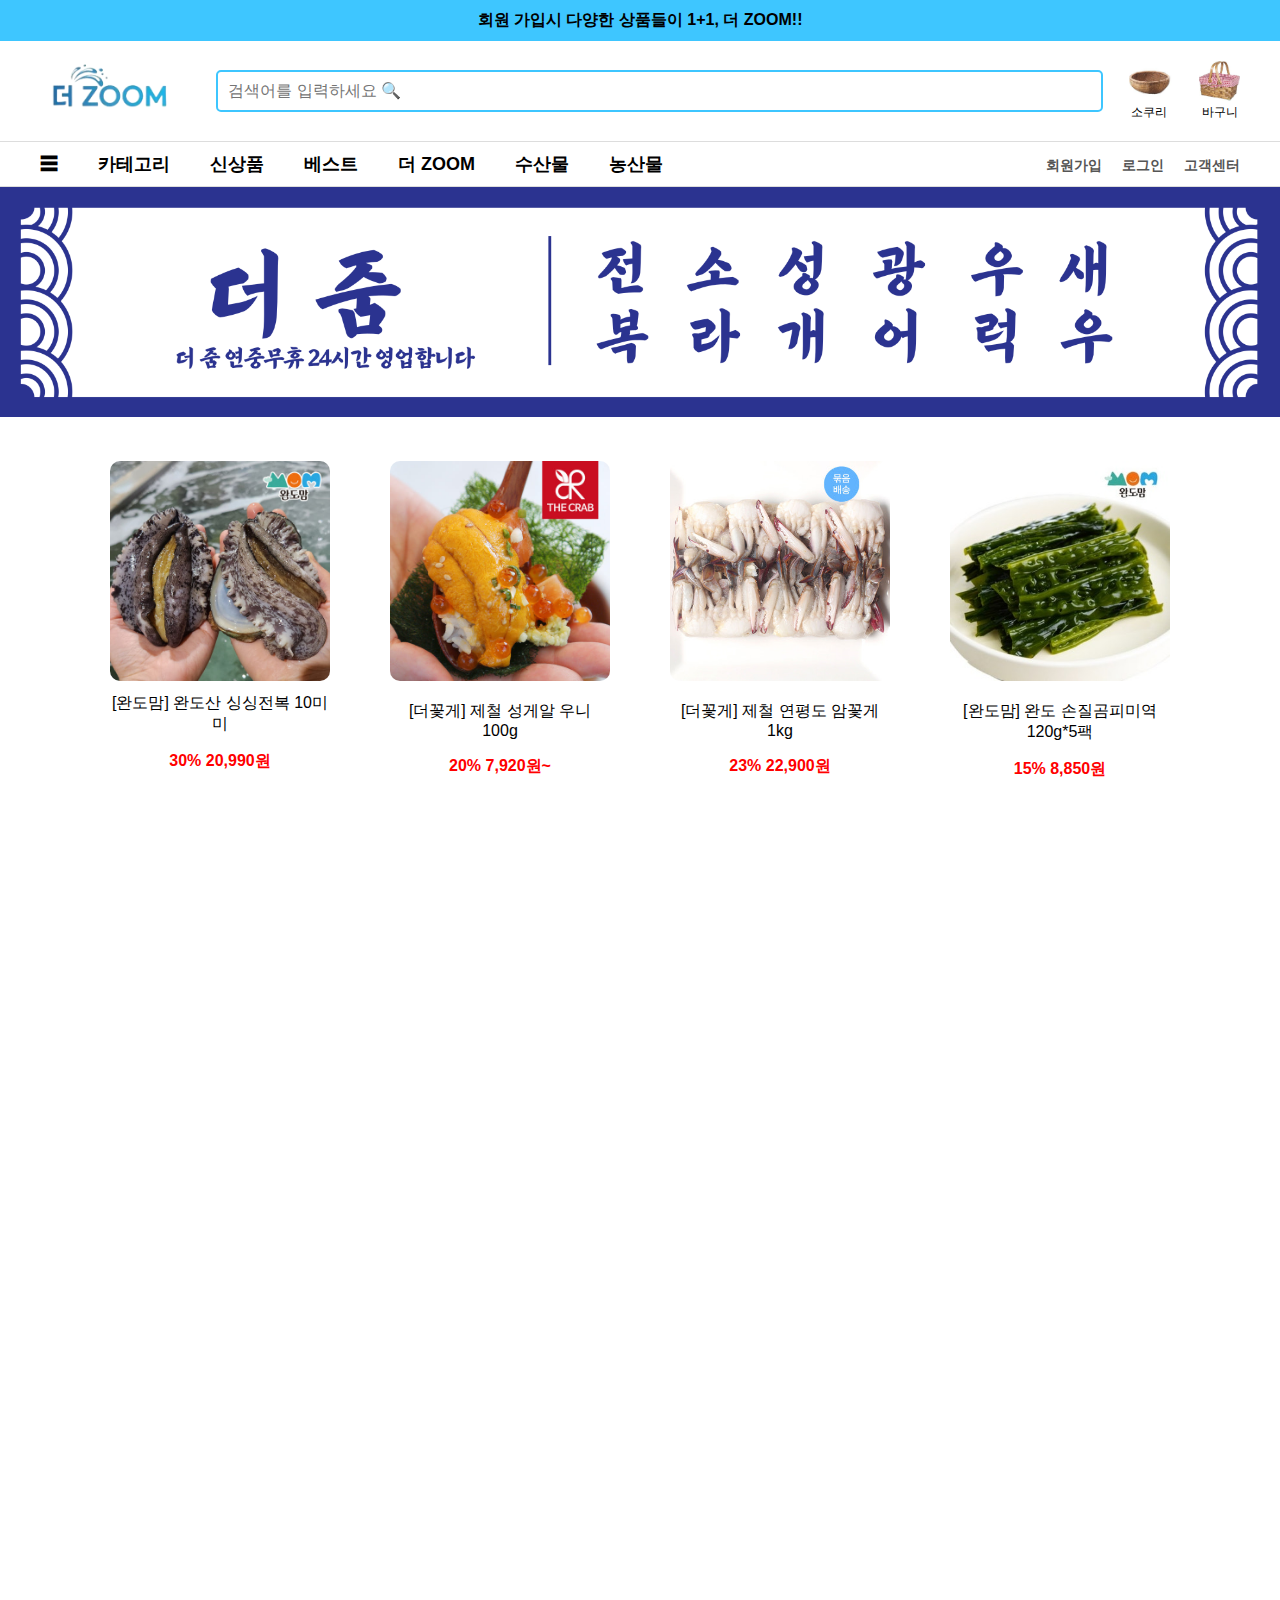
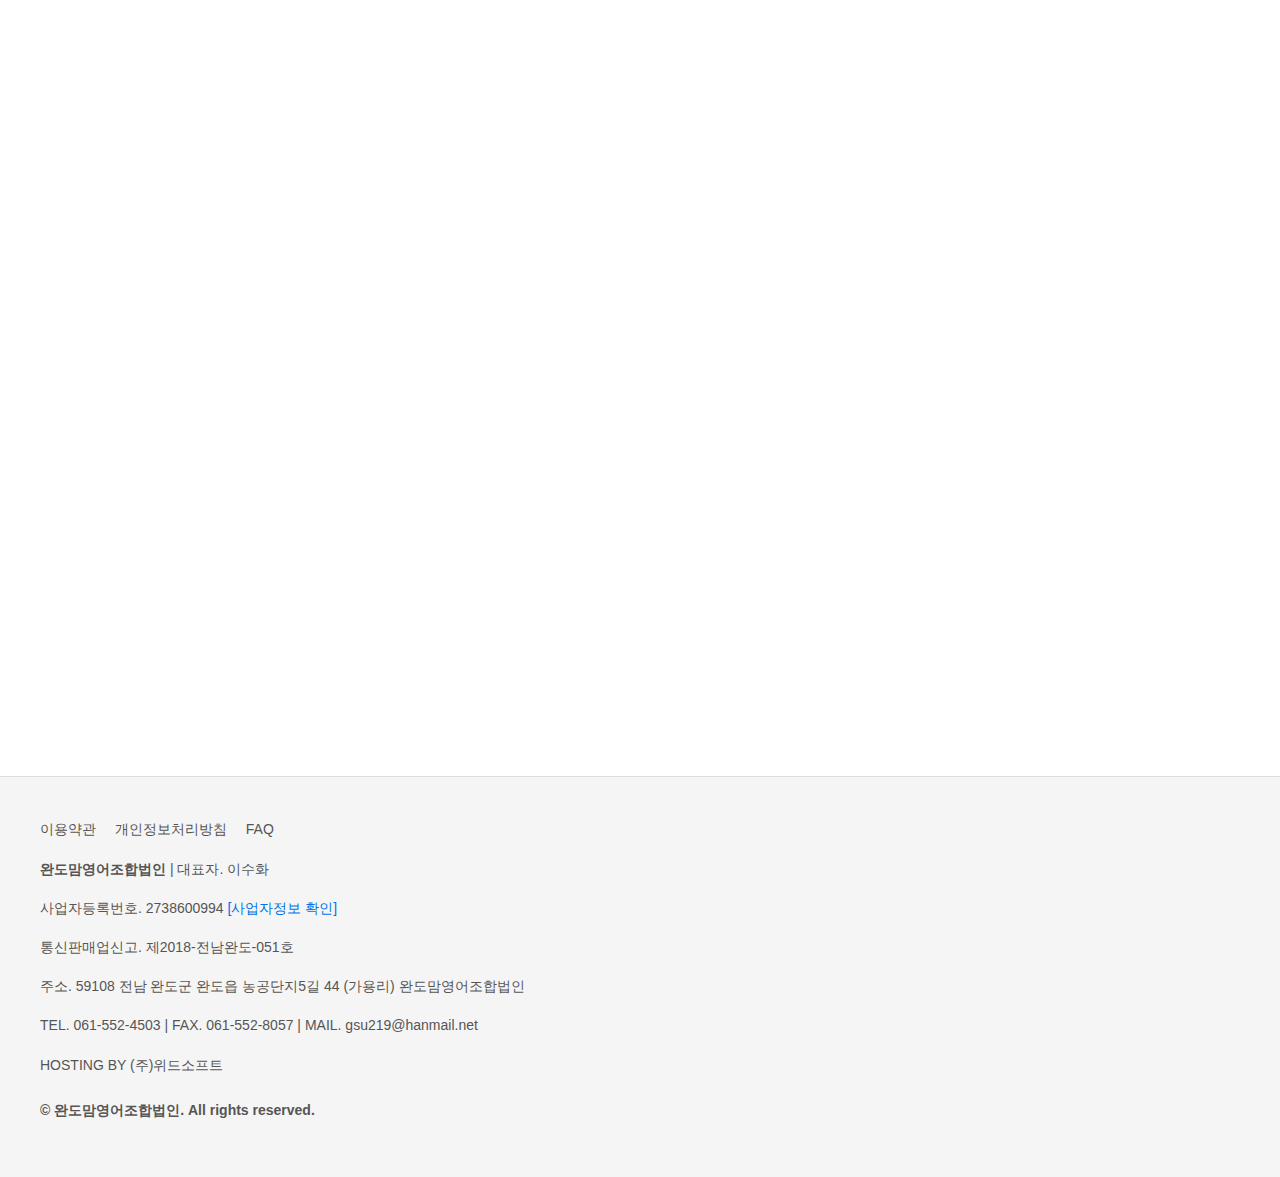
<file: index.html>
<!DOCTYPE html>
<!DOCTYPE html>
<html lang="ko">
<head>
  <meta charset="UTF-8">
  <title>더 ZOOM</title>
  <style>
    html {
      height: 100%;
      overflow-y: scroll;
    }
    body {
      margin: 0;
      font-family: Arial, sans-serif;
      min-height: 100vh;
      box-sizing: border-box;
    }
    a {
      text-decoration: none;
      color: inherit;
    }
    .top-banner {
      background-color: #3ec6ff;
      color: #000;
      text-align: center;
      padding: 10px;
      font-weight: bold;
    }
    .header {
      display: flex;
      align-items: center;
      justify-content: space-between;
      padding: 20px 40px;
      border-bottom: 1px solid #ddd;
    }
    .logo {
      height: 50px;
      cursor: pointer;
    }
    .search-box {
      flex-grow: 1;
      margin: 0 40px;
    }
    .search-box input {
      width: 100%;
      padding: 10px;
      font-size: 16px;
      border: 2px solid #3ec6ff;
      border-radius: 5px;
    }
    .icons {
      display: flex;
      align-items: center;
      gap: 20px;
    }
    .icon-block {
      text-align: center;
      font-size: 12px;
    }
    .icon-block img {
      height: 40px;
      cursor: pointer;
    }
    .nav-bar {
      display: flex;
      justify-content: space-between;
      align-items: center;
      padding: 10px 40px;
      font-size: 18px;
      font-weight: bold;
      border-bottom: 1px solid #ddd;
    }
    .nav-menu {
      display: flex;
      gap: 40px;
    }
    .nav-menu a {
      cursor: pointer;
    }
    .login-menu a {
      margin-left: 15px;
      font-size: 14px;
      color: #555;
    }
    .banner-container {
      width: 100%;
      max-height: 300px;
      overflow: hidden;
      position: relative;
    }
    .banner-slide {
      display: none;
      width: 100%;
    }
    .banner-slide img {
      width: 100%;
      height: auto;
    }
    .active {
      display: block;
    }
  </style>
  
</head>
<body>

  <div class="top-banner">
    회원 가입시 다양한 상품들이 1+1, 더 ZOOM!!
  </div>

  <div class="header">
    <a href="index.html"><img class="logo" src="remove_background.webp" alt="더줌 로고"></a>
    <div class="search-box">
      <input type="text" placeholder="검색어를 입력하세요 🔍">
    </div>
    <div class="icons">
      <div class="icon-block">
        <a href="sokuri.html">
          <img src="sokuri.JPG" alt="소쿠리">
          <div>소쿠리</div>
        </a>
      </div>
      <div class="icon-block">
        <a href="baguni.html">
          <img src="baguni.JPG" alt="바구니">
          <div>바구니</div>
        </a>
      </div>
    </div>
  </div>

  <div class="nav-bar">
    <div class="nav-menu">
      <a href="index.html">☰</a>
      <a href="page.html">카테고리</a>
      <a href="page.html">신상품</a>
      <a href="page.html">베스트</a>
      <a href="page.html">더 ZOOM</a>
      <a href="page.html">수산물</a>
      <a href="page.html">농산물</a>
    </div>
    <div class="login-menu">
      <a href="signup.html">회원가입</a>
      <a href="login.html">로그인</a>
      <a href="helpcenter.html">고객센터</a>
    </div>
  </div>

  <div class="banner-container">
    <div class="banner-slide active"><img src="ejwna.png" alt="배너1"></div>
    <div class="banner-slide"><img src="tntksanf.png" alt="배너2"></div>
    <div class="banner-slide"><img src="tkswlwlrthd.png" alt="배너3"></div>
  </div>
<!-- 상품 섹션 시작 -->
<section style="padding: 40px; display: flex; gap: 20px; justify-content: center; flex-wrap: wrap;">
  
  <div style="width: 220px; text-align: center;margin-left: 20px;margin-right: 20px;">
    <a href="product.html">
      <img src="jeunbok.jpg" alt="전복" style="width: 100%; border-radius: 10px;">
      <p style="margin: 8px 0 4px;">[완도맘] 완도산 싱싱전복 10미미</p>
      <p><strong style="color: red;">30% 20,990원</strong></p>
    </a>
  </div>

  <div style="width: 220px; text-align: center;margin-left: 20px;margin-right: 20px;">
    <a href="product.html">
      <img src="uni.jpg" alt="성게알" style="width: 100%; border-radius: 10px;">
      <p>[더꽃게] 제철 성게알 우니 100g</p>
      <p><strong style="color: red;">20% 7,920원~</strong></p>
    </a>
  </div>

   <div style="width: 220px; text-align: center;margin-left: 20px;margin-right: 20px;">
    <a href="product.html">
      <img src="crap.jpg" alt="꽃게" style="width: 100%; border-radius: 10px;">
      <p>[더꽃게] 제철 연평도 암꽃게 1kg </p>
      <p><strong style="color: red;">23% 22,900원</strong></p>
    </a>
  </div>

  <div style="width: 220px; text-align: center;margin-left: 20px;margin-right: 20px;">
    <a href="product.html">
      <img src="gompi.jpg" alt="곰피미역" style="width: 100%; border-radius: 10px;">
      <p>[완도맘] 완도 손질곰피미역 120g*5팩</p>
      <p><strong style="color: red;">15% 8,850원</strong></p>
    </a>
  </div>

</section>

  <script>
    let currentSlide = 0;
    const slides = document.querySelectorAll('.banner-slide');

    setInterval(() => {
      slides[currentSlide].classList.remove('active');
      currentSlide = (currentSlide + 1) % slides.length;
      slides[currentSlide].classList.add('active');
    }, 5000);
  </script>
<div style="height: 1500px;"></div>

</body>
<!-- 푸터 시작 -->
<footer style="background: #f5f5f5; padding: 40px 20px; font-size: 14px; color: #555; line-height: 1.8; border-top: 1px solid #ddd; margin-top: 40px;">
  <div style="max-width: 1200px; margin: auto;">
    <div style="margin-bottom: 10px;">
      <a href="#" style="margin-right: 15px;">이용약관</a>
      <a href="#" style="margin-right: 15px;">개인정보처리방침</a>
      <a href="#">FAQ</a>
    </div>
    <p><strong>완도맘영어조합법인</strong> | 대표자. 이수화</p>
    <p>사업자등록번호. 2738600994 <a href="#" style="color: #0073e9;">[사업자정보 확인]</a></p>
    <p>통신판매업신고. 제2018-전남완도-051호</p>
    <p>주소. 59108 전남 완도군 완도읍 농공단지5길 44 (가용리) 완도맘영어조합법인</p>
    <p>TEL. 061-552-4503 | FAX. 061-552-8057 | MAIL. <a href="mailto:gsu219@hanmail.net">gsu219@hanmail.net</a></p>
    <p>HOSTING BY (주)위드소프트</p>
    <p style="margin-top: 20px; font-weight: bold;">© 완도맘영어조합법인. All rights reserved.</p>
  </div>
</footer>
<!-- 푸터 끝 -->

  
</html>
</file>
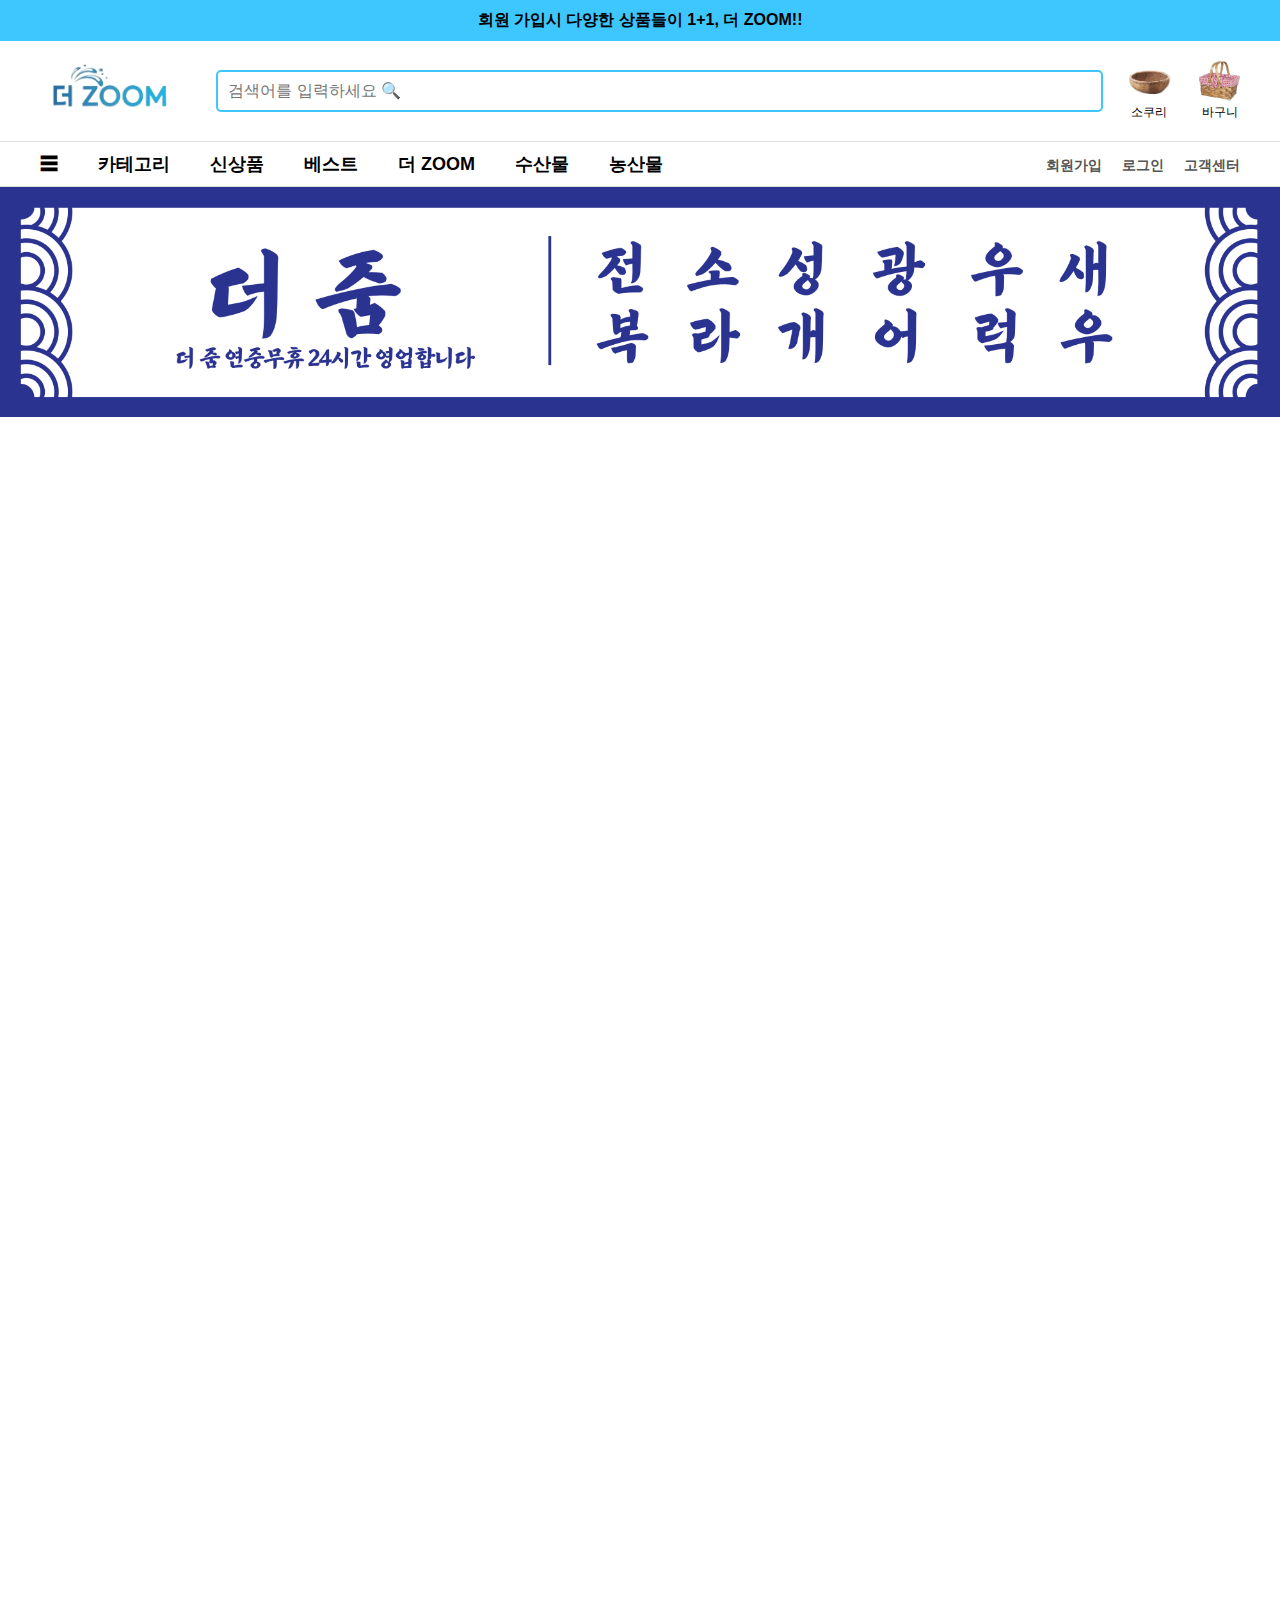
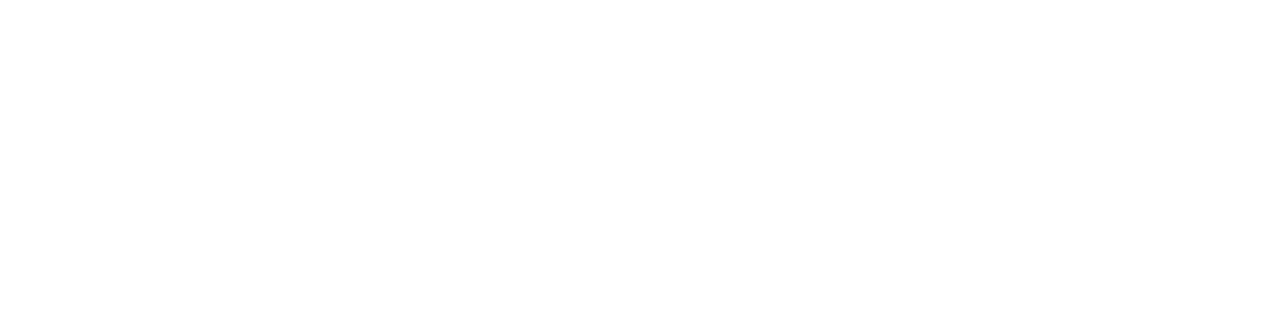
<file: kimtahow.github.io/index.html>
<!DOCTYPE html>
<!DOCTYPE html>
<html lang="ko">
<head>
  <meta charset="UTF-8">
  <title>더 ZOOM</title>
  <style>
    html {
      height: 100%;
      overflow-y: scroll;
    }
    body {
      margin: 0;
      font-family: Arial, sans-serif;
      min-height: 100vh;
      box-sizing: border-box;
    }
    a {
      text-decoration: none;
      color: inherit;
    }
    .top-banner {
      background-color: #3ec6ff;
      color: #000;
      text-align: center;
      padding: 10px;
      font-weight: bold;
    }
    .header {
      display: flex;
      align-items: center;
      justify-content: space-between;
      padding: 20px 40px;
      border-bottom: 1px solid #ddd;
    }
    .logo {
      height: 50px;
      cursor: pointer;
    }
    .search-box {
      flex-grow: 1;
      margin: 0 40px;
    }
    .search-box input {
      width: 100%;
      padding: 10px;
      font-size: 16px;
      border: 2px solid #3ec6ff;
      border-radius: 5px;
    }
    .icons {
      display: flex;
      align-items: center;
      gap: 20px;
    }
    .icon-block {
      text-align: center;
      font-size: 12px;
    }
    .icon-block img {
      height: 40px;
      cursor: pointer;
    }
    .nav-bar {
      display: flex;
      justify-content: space-between;
      align-items: center;
      padding: 10px 40px;
      font-size: 18px;
      font-weight: bold;
      border-bottom: 1px solid #ddd;
    }
    .nav-menu {
      display: flex;
      gap: 40px;
    }
    .nav-menu a {
      cursor: pointer;
    }
    .login-menu a {
      margin-left: 15px;
      font-size: 14px;
      color: #555;
    }
    .banner-container {
      width: 100%;
      max-height: 300px;
      overflow: hidden;
      position: relative;
    }
    .banner-slide {
      display: none;
      width: 100%;
    }
    .banner-slide img {
      width: 100%;
      height: auto;
    }
    .active {
      display: block;
    }
  </style>
</head>
<body>

  <div class="top-banner">
    회원 가입시 다양한 상품들이 1+1, 더 ZOOM!!
  </div>

  <div class="header">
    <a href="index.html"><img class="logo" src="remove_background.webp" alt="더줌 로고"></a>
    <div class="search-box">
      <input type="text" placeholder="검색어를 입력하세요 🔍">
    </div>
    <div class="icons">
      <div class="icon-block">
        <a href="sokuri.html">
          <img src="sokuri.JPG" alt="소쿠리">
          <div>소쿠리</div>
        </a>
      </div>
      <div class="icon-block">
        <a href="baguni.html">
          <img src="baguni.JPG" alt="바구니">
          <div>바구니</div>
        </a>
      </div>
    </div>
  </div>

  <div class="nav-bar">
    <div class="nav-menu">
      <a href="index.html">☰</a>
      <a href="page.html">카테고리</a>
      <a href="page.html">신상품</a>
      <a href="page.html">베스트</a>
      <a href="page.html">더 ZOOM</a>
      <a href="page.html">수산물</a>
      <a href="page.html">농산물</a>
    </div>
    <div class="login-menu">
      <a href="signup.html">회원가입</a>
      <a href="login.html">로그인</a>
      <a href="helpcenter.html">고객센터</a>
    </div>
  </div>

  <div class="banner-container">
    <div class="banner-slide active"><img src="ejwna.png" alt="배너1"></div>
    <div class="banner-slide"><img src="tntksanf.png" alt="배너2"></div>
    <div class="banner-slide"><img src="tkswlwlrthd.png" alt="배너3"></div>
  </div>

  <script>
    let currentSlide = 0;
    const slides = document.querySelectorAll('.banner-slide');

    setInterval(() => {
      slides[currentSlide].classList.remove('active');
      currentSlide = (currentSlide + 1) % slides.length;
      slides[currentSlide].classList.add('active');
    }, 5000);
  </script>
<div style="height: 1500px;"></div>

</body>
</html>
</file>
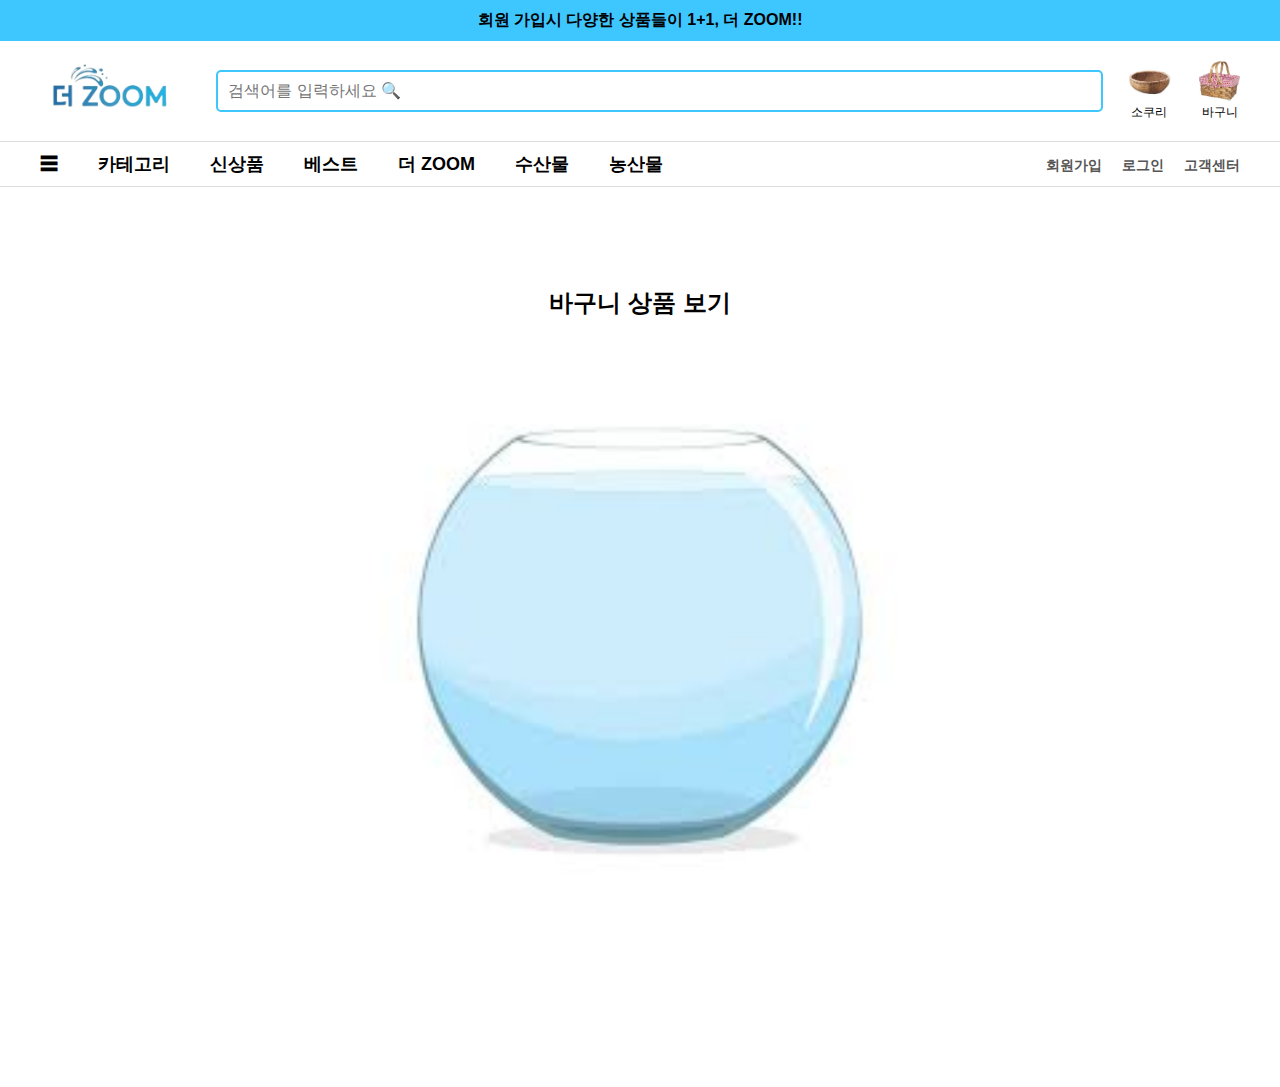
<file: baguni.html>
<!-- 예시: sokuri.html (사이드바 포함, 전체 구성 완성 버전) -->
<!DOCTYPE html>
<html lang="ko">
<head>
  <meta charset="UTF-8">
  <title>소쿠리 - 더 ZOOM</title>
  <link rel="stylesheet" href="style.css">
  <style>
    .main-layout {
      display: flex;
      min-height: 100vh;
    }
    .sidebar {
      width: 200px;
      background: #f2f2f2;
      padding: 20px;
      box-shadow: 2px 0 5px rgba(0,0,0,0.1);
    }
    .sidebar h3 {
      margin-top: 0;
    }
    .content {
      flex: 1;
      padding: 40px;
    }
    .content img {
      width: 80%;
      max-width: 600px;
      margin-bottom: 20px;
    }
  </style>
</head>
<body>
  <div class="top-banner">회원 가입시 다양한 상품들이 1+1, 더 ZOOM!!</div>
  <div class="header">
    <a href="index.html"><img class="logo" src="remove_background.webp" alt="더줌 로고"></a>
    <div class="search-box">
      <input type="text" placeholder="검색어를 입력하세요 🔍">
    </div>
    <div class="icons">
      <div class="icon-block">
        <a href="sokuri.html"><img src="sokuri.JPG" alt="소쿠리"><div>소쿠리</div></a>
      </div>
      <div class="icon-block">
        <a href="baguni.html"><img src="baguni.JPG" alt="바구니"><div>바구니</div></a>
      </div>
    </div>
  </div>
  <div class="nav-bar">
    <div class="nav-menu">
      <a href="index.html">☰</a>
      <a href="page.html">카테고리</a>
      <a href="page.html">신상품</a>
      <a href="page.html">베스트</a>
      <a href="page.html">더 ZOOM</a>
      <a href="page.html">수산물</a>
      <a href="page.html">농산물</a>
    </div>
    <div class="login-menu">
      <a href="signup.html">회원가입</a>
      <a href="login.html">로그인</a>
      <a href="help.html">고객센터</a>
    </div>
  </div>
  <div class="main-layout">
    <!-- <aside class="sidebar">
      <h3>카테고리</h3>
      <ul>
        <li><a href="page.html">신선식품</a></li>
        <li><a href="page.html">수산물</a></li>
        <li><a href="page.html">농산물</a></li>
        <li><a href="page.html">더 ZOOM 추천</a></li>
      </ul>
    </aside> -->
    <section class="content">
  <div style="text-align: center; padding: 40px;">
    <h2>바구니 상품 보기</h2>

    <img src="bowl.jpg" alt="바구니 이미지" style="width: 80%; max-width: 600px;">
    </section>
  </div>
</body>
</html>

<!-- 같은 구조를 그대로 복사해서 baguni.html, login.html, signup.html, help.html, page.html 등에 적용하면 됩니다. 각 페이지의 중앙 콘텐츠(`section.content`)만 다르게 작성하면 됩니다. -->
</file>
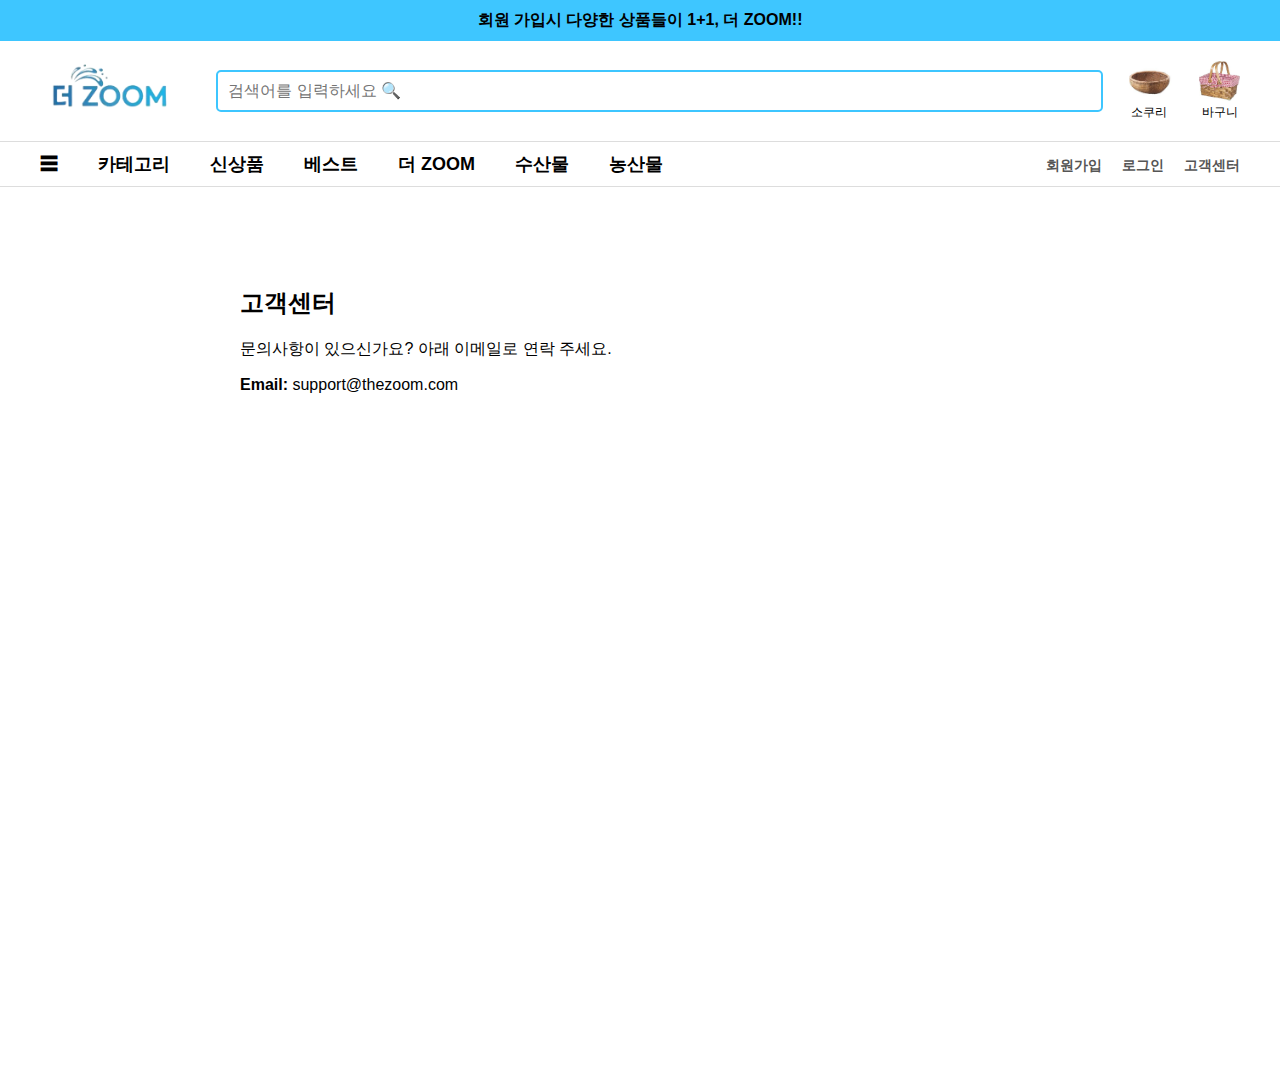
<file: helpcenter.html>
<!-- 예시: sokuri.html (사이드바 포함, 전체 구성 완성 버전) -->
<!DOCTYPE html>
<html lang="ko">
<head>
  <meta charset="UTF-8">
  <title>소쿠리 - 더 ZOOM</title>
  <link rel="stylesheet" href="style.css">
  <style>
    .main-layout {
      display: flex;
      min-height: 100vh;
    }
    .sidebar {
      width: 200px;
      background: #f2f2f2;
      padding: 20px;
      box-shadow: 2px 0 5px rgba(0,0,0,0.1);
    }
    .sidebar h3 {
      margin-top: 0;
    }
    .content {
      flex: 1;
      padding: 40px;
    }
    .content img {
      width: 80%;
      max-width: 600px;
      margin-bottom: 20px;
    }
  </style>
</head>
<body>
  <div class="top-banner">회원 가입시 다양한 상품들이 1+1, 더 ZOOM!!</div>
  <div class="header">
    <a href="index.html"><img class="logo" src="remove_background.webp" alt="더줌 로고"></a>
    <div class="search-box">
      <input type="text" placeholder="검색어를 입력하세요 🔍">
    </div>
    <div class="icons">
      <div class="icon-block">
        <a href="sokuri.html"><img src="sokuri.JPG" alt="소쿠리"><div>소쿠리</div></a>
      </div>
      <div class="icon-block">
        <a href="baguni.html"><img src="baguni.JPG" alt="바구니"><div>바구니</div></a>
      </div>
    </div>
  </div>
  <div class="nav-bar">
    <div class="nav-menu">
      <a href="index.html">☰</a>
      <a href="page.html">카테고리</a>
      <a href="page.html">신상품</a>
      <a href="page.html">베스트</a>
      <a href="page.html">더 ZOOM</a>
      <a href="page.html">수산물</a>
      <a href="page.html">농산물</a>
    </div>
    <div class="login-menu">
      <a href="signup.html">회원가입</a>
      <a href="login.html">로그인</a>
      <a href="help.html">고객센터</a>
    </div>
  </div>
  <div class="main-layout">
    <!-- <aside class="sidebar">
      <h3>카테고리</h3>
      <ul>
        <li><a href="page.html">신선식품</a></li>
        <li><a href="page.html">수산물</a></li>
        <li><a href="page.html">농산물</a></li>
        <li><a href="page.html">더 ZOOM 추천</a></li>
      </ul>
    </aside> -->
    <section class="content">
  <div style="padding: 40px; max-width: 800px; margin: auto;">
    <h2>고객센터</h2>
    <p>문의사항이 있으신가요? 아래 이메일로 연락 주세요.</p>
    <p><strong>Email:</strong> support@thezoom.com</p>
  </div>
    </section>
  </div>
</body>
</html>

<!-- 같은 구조를 그대로 복사해서 baguni.html, login.html, signup.html, help.html, page.html 등에 적용하면 됩니다. 각 페이지의 중앙 콘텐츠(`section.content`)만 다르게 작성하면 됩니다. -->
</file>
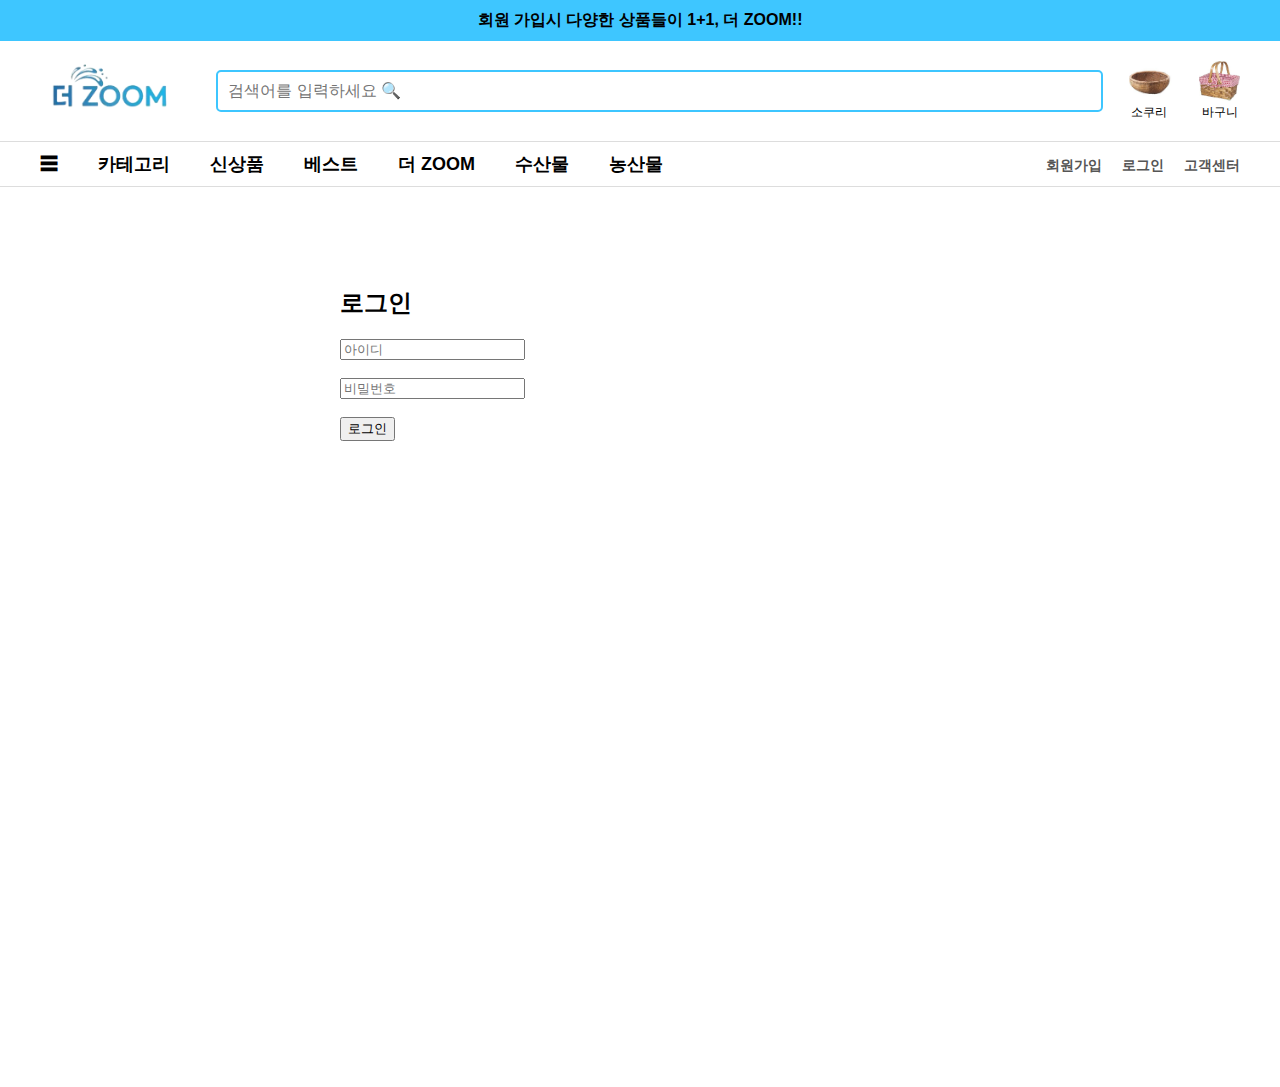
<file: login.html>
<!-- 예시: sokuri.html (사이드바 포함, 전체 구성 완성 버전) -->
<!DOCTYPE html>
<html lang="ko">
<head>
  <meta charset="UTF-8">
  <title>소쿠리 - 더 ZOOM</title>
  <link rel="stylesheet" href="style.css">
  <style>
    .main-layout {
      display: flex;
      min-height: 100vh;
    }
    .sidebar {
      width: 200px;
      background: #f2f2f2;
      padding: 20px;
      box-shadow: 2px 0 5px rgba(0,0,0,0.1);
    }
    .sidebar h3 {
      margin-top: 0;
    }
    .content {
      flex: 1;
      padding: 40px;
    }
    .content img {
      width: 80%;
      max-width: 600px;
      margin-bottom: 20px;
    }
  </style>
</head>
<body>
  <div class="top-banner">회원 가입시 다양한 상품들이 1+1, 더 ZOOM!!</div>
  <div class="header">
    <a href="index.html"><img class="logo" src="remove_background.webp" alt="더줌 로고"></a>
    <div class="search-box">
      <input type="text" placeholder="검색어를 입력하세요 🔍">
    </div>
    <div class="icons">
      <div class="icon-block">
        <a href="sokuri.html"><img src="sokuri.JPG" alt="소쿠리"><div>소쿠리</div></a>
      </div>
      <div class="icon-block">
        <a href="baguni.html"><img src="baguni.JPG" alt="바구니"><div>바구니</div></a>
      </div>
    </div>
  </div>
  <div class="nav-bar">
    <div class="nav-menu">
      <a href="index.html">☰</a>
      <a href="page.html">카테고리</a>
      <a href="page.html">신상품</a>
      <a href="page.html">베스트</a>
      <a href="page.html">더 ZOOM</a>
      <a href="page.html">수산물</a>
      <a href="page.html">농산물</a>
    </div>
    <div class="login-menu">
      <a href="signup.html">회원가입</a>
      <a href="login.html">로그인</a>
      <a href="help.html">고객센터</a>
    </div>
  </div>
  <div class="main-layout">
    <!-- <aside class="sidebar">
      <h3>카테고리</h3>
      <ul>
        <li><a href="page.html">신선식품</a></li>
        <li><a href="page.html">수산물</a></li>
        <li><a href="page.html">농산물</a></li>
        <li><a href="page.html">더 ZOOM 추천</a></li>
      </ul>
    </aside> -->
    <section class="content">
  <div style="padding: 40px; max-width: 600px; margin: auto;">
    <h2>로그인</h2>
    <form>
      <input type="text" placeholder="아이디" required><br><br>
      <input type="password" placeholder="비밀번호" required><br><br>
      <button type="submit">로그인</button>
    </form>
  </div>
    </section>
  </div>
</body>
</html>

<!-- 같은 구조를 그대로 복사해서 baguni.html, login.html, signup.html, help.html, page.html 등에 적용하면 됩니다. 각 페이지의 중앙 콘텐츠(`section.content`)만 다르게 작성하면 됩니다. -->
</file>
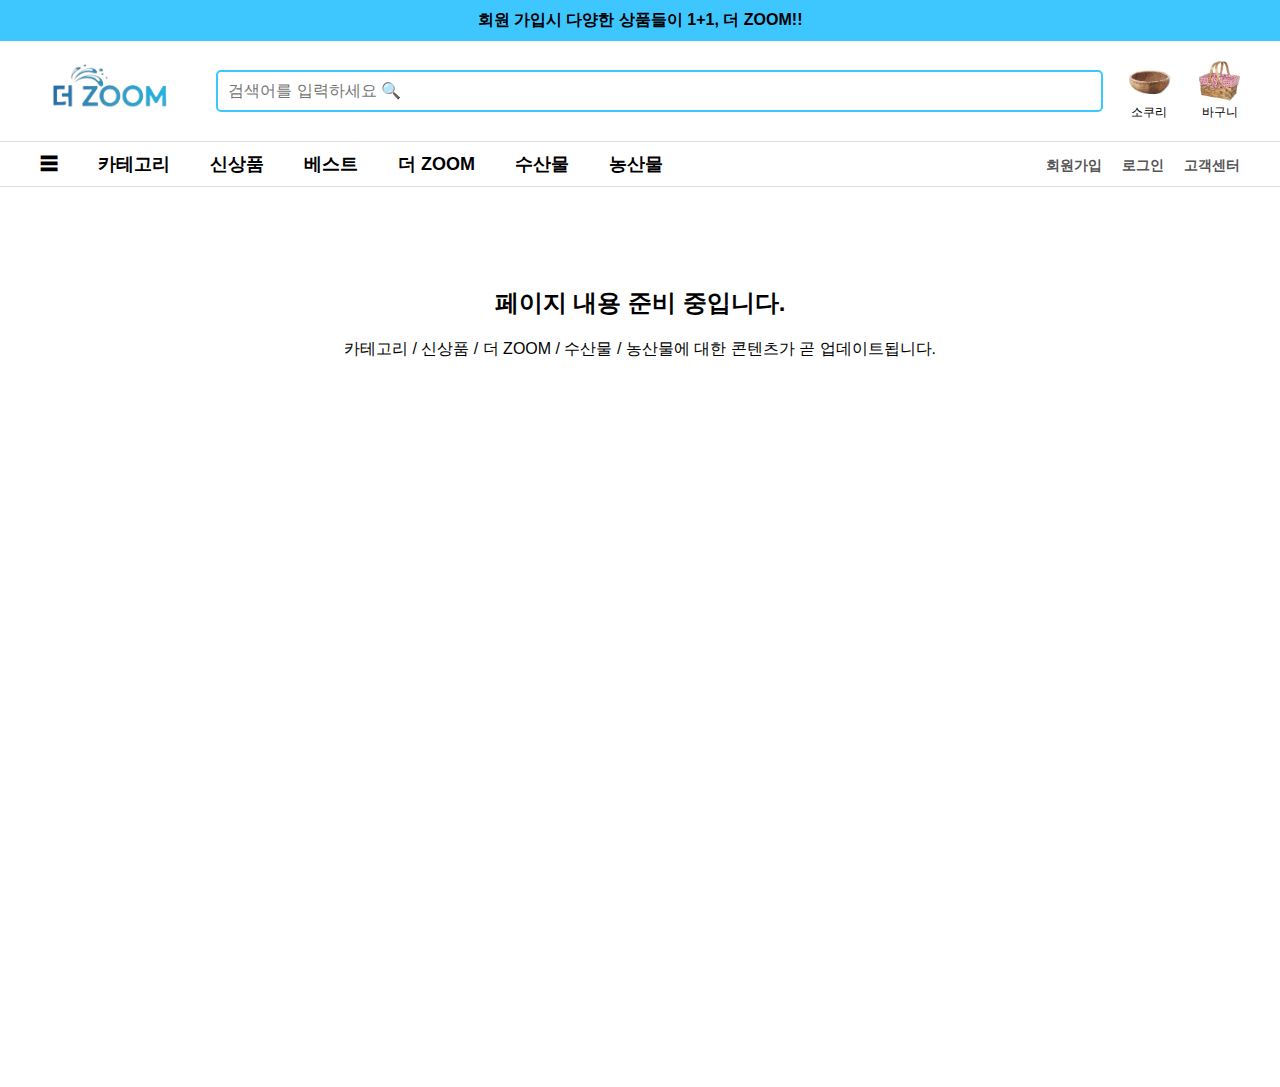
<file: page.html>
<!-- 예시: sokuri.html (사이드바 포함, 전체 구성 완성 버전) -->
<!DOCTYPE html>
<html lang="ko">
<head>
  <meta charset="UTF-8">
  <title>소쿠리 - 더 ZOOM</title>
  <link rel="stylesheet" href="style.css">
  <style>
    .main-layout {
      display: flex;
      min-height: 100vh;
    }
    .sidebar {
      width: 200px;
      background: #f2f2f2;
      padding: 20px;
      box-shadow: 2px 0 5px rgba(0,0,0,0.1);
    }
    .sidebar h3 {
      margin-top: 0;
    }
    .content {
      flex: 1;
      padding: 40px;
    }
    .content img {
      width: 80%;
      max-width: 600px;
      margin-bottom: 20px;
    }
  </style>
</head>
<body>
  <div class="top-banner">회원 가입시 다양한 상품들이 1+1, 더 ZOOM!!</div>
  <div class="header">
    <a href="index.html"><img class="logo" src="remove_background.webp" alt="더줌 로고"></a>
    <div class="search-box">
      <input type="text" placeholder="검색어를 입력하세요 🔍">
    </div>
    <div class="icons">
      <div class="icon-block">
        <a href="sokuri.html"><img src="sokuri.JPG" alt="소쿠리"><div>소쿠리</div></a>
      </div>
      <div class="icon-block">
        <a href="baguni.html"><img src="baguni.JPG" alt="바구니"><div>바구니</div></a>
      </div>
    </div>
  </div>
  <div class="nav-bar">
    <div class="nav-menu">
      <a href="index.html">☰</a>
      <a href="page.html">카테고리</a>
      <a href="page.html">신상품</a>
      <a href="page.html">베스트</a>
      <a href="page.html">더 ZOOM</a>
      <a href="page.html">수산물</a>
      <a href="page.html">농산물</a>
    </div>
    <div class="login-menu">
      <a href="signup.html">회원가입</a>
      <a href="login.html">로그인</a>
      <a href="help.html">고객센터</a>
    </div>
  </div>
  <div class="main-layout">
    <!-- <aside class="sidebar">
      <h3>카테고리</h3>
      <ul>
        <li><a href="page.html">신선식품</a></li>
        <li><a href="page.html">수산물</a></li>
        <li><a href="page.html">농산물</a></li>
        <li><a href="page.html">더 ZOOM 추천</a></li>
      </ul>
    </aside> -->
    <section class="content">
  <div style="padding: 40px; text-align: center;">
    <h2>페이지 내용 준비 중입니다.</h2>
    <p>카테고리 / 신상품 / 더 ZOOM / 수산물 / 농산물에 대한 콘텐츠가 곧 업데이트됩니다.</p>
  </div>
    </section>
  </div>
</body>
</html>

<!-- 같은 구조를 그대로 복사해서 baguni.html, login.html, signup.html, help.html, page.html 등에 적용하면 됩니다. 각 페이지의 중앙 콘텐츠(`section.content`)만 다르게 작성하면 됩니다. -->
</file>
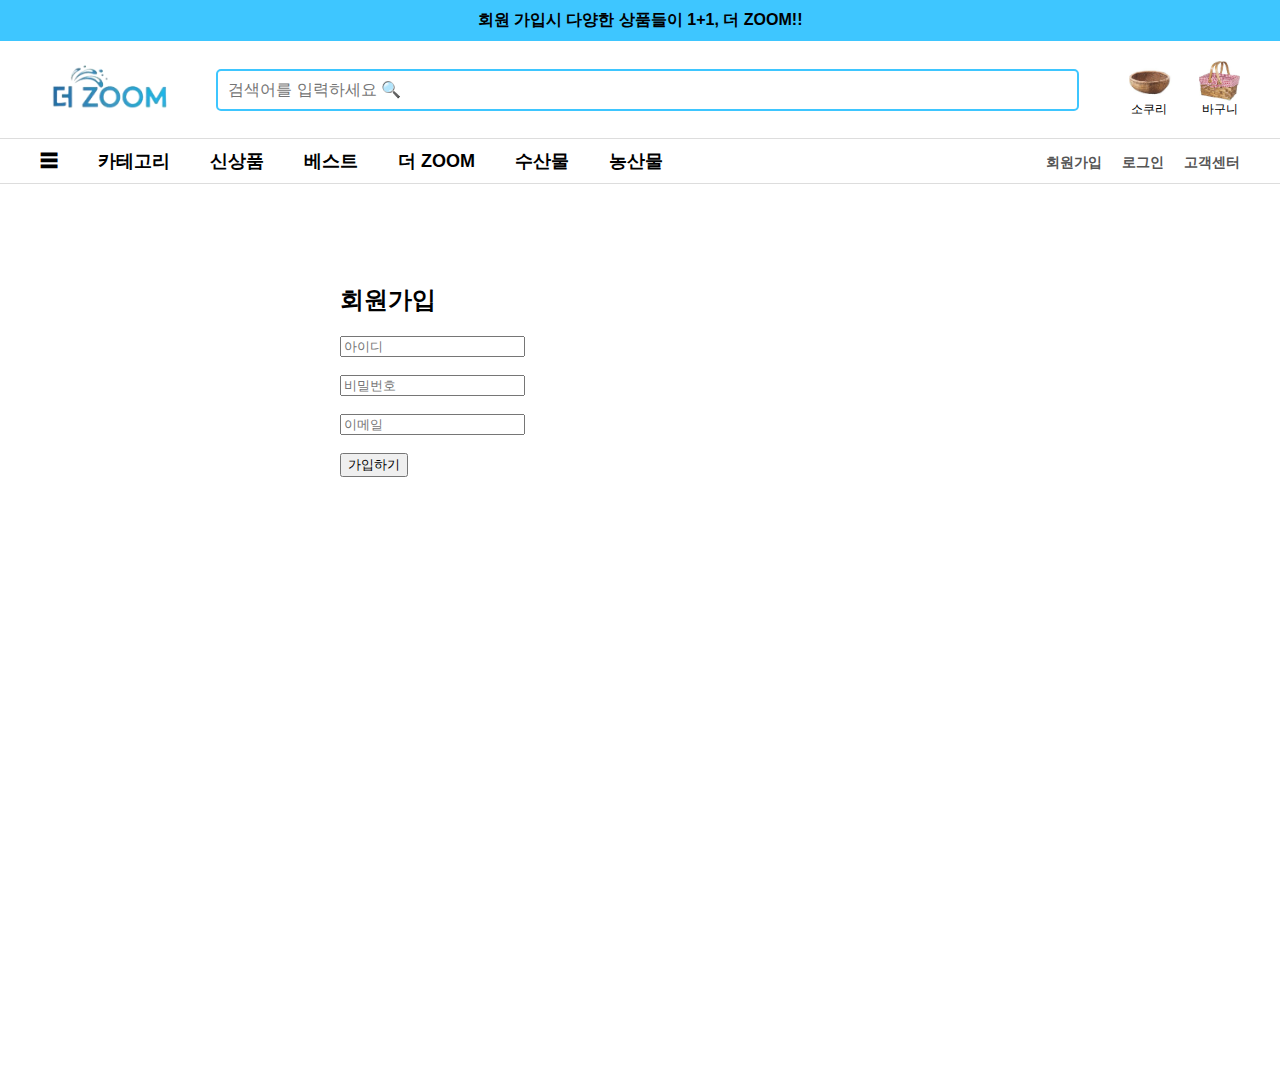
<file: signup.html>
<html lang="ko">
    <!-- 예시: sokuri.html (사이드바 포함, 전체 구성 완성 버전) -->
<!DOCTYPE html>
<html lang="ko">
<head>
  <meta charset="UTF-8">
  <title>소쿠리 - 더 ZOOM</title>
  <link rel="stylesheet" href="style.css">
  <style>
    .main-layout {
      display: flex;
      min-height: 100vh;
    }
    .sidebar {
      width: 200px;
      background: #f2f2f2;
      padding: 20px;
      box-shadow: 2px 0 5px rgba(0,0,0,0.1);
    }
    .sidebar h3 {
      margin-top: 0;
    }
    .content {
      flex: 1;
      padding: 40px;
    }
    .content img {
      width: 80%;
      max-width: 600px;
      margin-bottom: 20px;
    }
  </style>
</head>
<body>
  <div class="top-banner">회원 가입시 다양한 상품들이 1+1, 더 ZOOM!!</div>
  <div class="header">
    <a href="index.html"><img class="logo" src="remove_background.webp" alt="더줌 로고"></a>
    <div class="search-box">
      <input type="text" placeholder="검색어를 입력하세요 🔍">
    </div>
    <div class="icons">
      <div class="icon-block">
        <a href="sokuri.html"><img src="sokuri.JPG" alt="소쿠리"><div>소쿠리</div></a>
      </div>
      <div class="icon-block">
        <a href="baguni.html"><img src="baguni.JPG" alt="바구니"><div>바구니</div></a>
      </div>
    </div>
  </div>
  <div class="nav-bar">
    <div class="nav-menu">
      <a href="index.html">☰</a>
      <a href="page.html">카테고리</a>
      <a href="page.html">신상품</a>
      <a href="page.html">베스트</a>
      <a href="page.html">더 ZOOM</a>
      <a href="page.html">수산물</a>
      <a href="page.html">농산물</a>
    </div>
    <div class="login-menu">
      <a href="signup.html">회원가입</a>
      <a href="login.html">로그인</a>
      <a href="help.html">고객센터</a>
    </div>
  </div>
  <div class="main-layout">
    <!-- <aside class="sidebar">
      <h3>카테고리</h3>
      <ul>
        <li><a href="page.html">신선식품</a></li>
        <li><a href="page.html">수산물</a></li>
        <li><a href="page.html">농산물</a></li>
        <li><a href="page.html">더 ZOOM 추천</a></li>
      </ul>
    </aside> -->
    <section class="content">
       <!-- <div class="top-banner">회원 가입시 다양한 상품들이 1+1, 더 ZOOM!!</div>
  <div class="header">...로고/검색/아이콘...</div>
  <div class="nav-bar">...메뉴 및 로그인 링크...</div> -->

  <div style="padding: 40px; max-width: 600px; margin: auto;">
    <h2>회원가입</h2>
    <form>
      <input type="text" placeholder="아이디" required><br><br>
      <input type="password" placeholder="비밀번호" required><br><br>
      <input type="email" placeholder="이메일" required><br><br>
      <button type="submit">가입하기</button>
    </form>
  </div>
    </section>
  </div>
</body>
</html>

<!-- 같은 구조를 그대로 복사해서 baguni.html, login.html, signup.html, help.html, page.html 등에 적용하면 됩니다. 각 페이지의 중앙 콘텐츠(`section.content`)만 다르게 작성하면 됩니다. -->
</file>
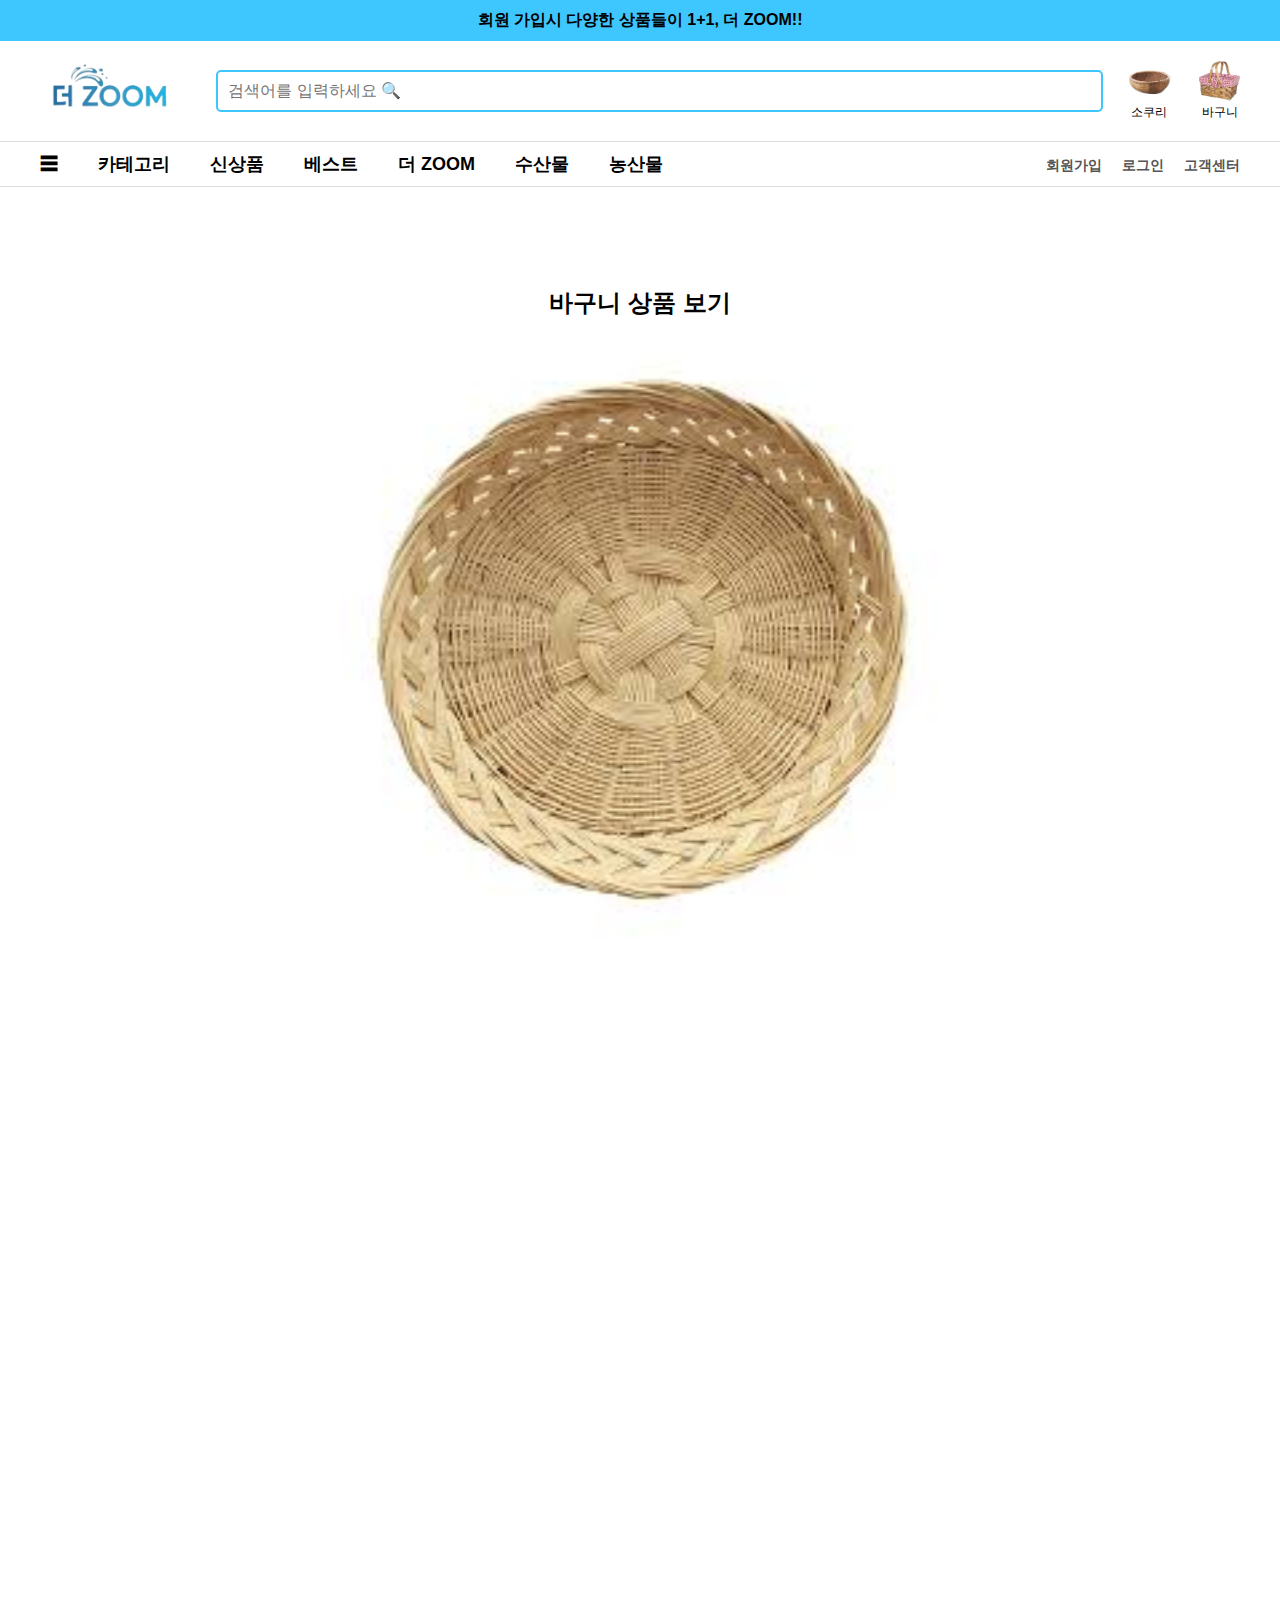
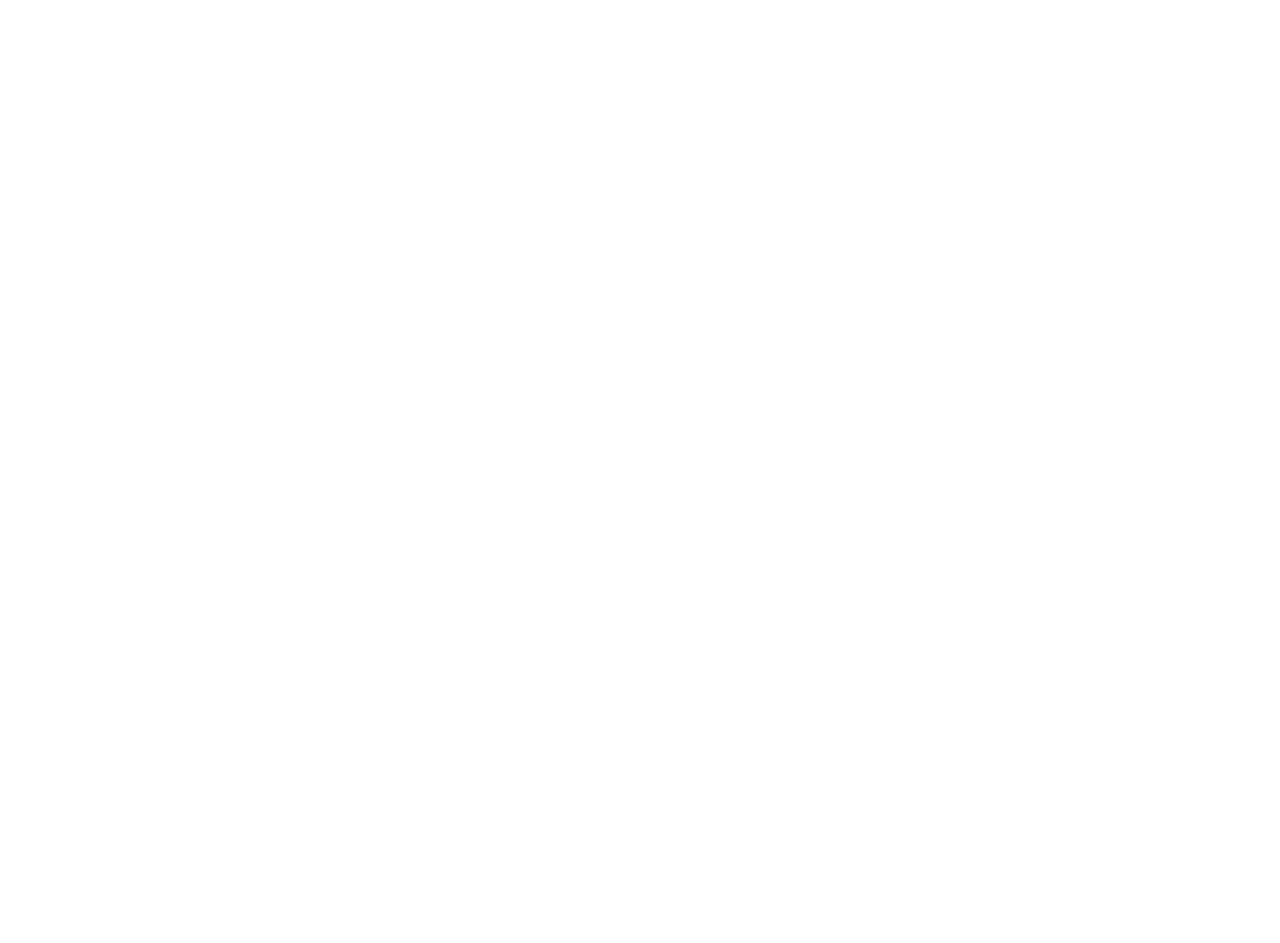
<file: sokuri.html>
<!DOCTYPE html>
<html lang="ko">

<head>
    <meta charset="UTF-8">
    <title>소쿠리 - 더 ZOOM</title>
    <link rel="stylesheet" href="style.css">
    <style>
        .main-layout {
            display: flex;
            min-height: 100vh;
        }

        .sidebar {
            width: 200px;
            background: #f2f2f2;
            padding: 20px;
            box-shadow: 2px 0 5px rgba(0, 0, 0, 0.1);
        }

        .sidebar h3 {
            margin-top: 0;
        }

        .content {
            flex: 1;
            padding: 40px;
        }

        .content img {
            width: 80%;
            max-width: 600px;
            margin-bottom: 20px;
        }
    </style>
</head>

<body>
    <div class="top-banner">회원 가입시 다양한 상품들이 1+1, 더 ZOOM!!</div>
    <div class="header">
        <a href="index.html"><img class="logo" src="remove_background.webp" alt="더줌 로고"></a>
        <div class="search-box">
            <input type="text" placeholder="검색어를 입력하세요 🔍">
        </div>
        <div class="icons">
            <div class="icon-block">
                <a href="sokuri.html"><img src="sokuri.JPG" alt="소쿠리">
                    <div>소쿠리</div>
                </a>
            </div>
            <div class="icon-block">
                <a href="baguni.html"><img src="baguni.JPG" alt="바구니">
                    <div>바구니</div>
                </a>
            </div>
        </div>
    </div>
    <div class="nav-bar">
        <div class="nav-menu">
            <a href="index.html">☰</a>
            <a href="page.html">카테고리</a>
            <a href="page.html">신상품</a>
            <a href="page.html">베스트</a>
            <a href="page.html">더 ZOOM</a>
            <a href="page.html">수산물</a>
            <a href="page.html">농산물</a>
        </div>
        <div class="login-menu">
            <a href="signup.html">회원가입</a>
            <a href="login.html">로그인</a>
            <a href="help.html">고객센터</a>
        </div>
    </div>
    <!-- <div class="main-layout">
    <aside class="sidebar">
      <h3>카테고리</h3>
      <ul>
        <li><a href="page.html">신선식품</a></li>
        <li><a href="page.html">수산물</a></li>
        <li><a href="page.html">농산물</a></li>
        <li><a href="page.html">더 ZOOM 추천</a></li>
      </ul> -->
    </aside>
    <section class="content">
  <div style="text-align: center; padding: 40px;">
    <h2>바구니 상품 보기</h2>

    <img src="sokuri2.jpg" alt="소쿠리 이미지" style="width: 80%; max-width: 600px;">
    </section>
    <script>
        let currentSlide = 0;
        const slides = document.querySelectorAll('.banner-slide');

        setInterval(() => {
            slides[currentSlide].classList.remove('active');
            currentSlide = (currentSlide + 1) % slides.length;
            slides[currentSlide].classList.add('active');
        }, 5000);
    </script>
    <div style="height: 1500px;"></div>
    </div>
</body>

</html>
</file>
<file: style.css>
html {
  height: 100%;
  overflow-y: scroll;
}

body {
  margin: 0;
  font-family: Arial, sans-serif;
  min-height: 100vh;
  box-sizing: border-box;
}

a {
  text-decoration: none;
  color: inherit;
}

.top-banner {
  background-color: #3ec6ff;
  color: #000;
  text-align: center;
  padding: 10px;
  font-weight: bold;
}

.header {
  display: flex;
  align-items: center;
  justify-content: space-between;
  padding: 20px 40px;
  border-bottom: 1px solid #ddd;
}

.logo {
  height: 50px;
  cursor: pointer;
}

.search-box {
  flex-grow: 1;
  margin: 0 40px;
}

.search-box input {
  width: 100%;
  padding: 10px;
  font-size: 16px;
  border: 2px solid #3ec6ff;
  border-radius: 5px;
}

.icons {
  display: flex;
  align-items: center;
  gap: 20px;
}

.icon-block {
  text-align: center;
  font-size: 12px;
}

.icon-block img {
  height: 40px;
  cursor: pointer;
}

.nav-bar {
  display: flex;
  justify-content: space-between;
  align-items: center;
  padding: 10px 40px;
  font-size: 18px;
  font-weight: bold;
  border-bottom: 1px solid #ddd;
}

.nav-menu {
  display: flex;
  gap: 40px;
}

.nav-menu a {
  cursor: pointer;
}

.login-menu a {
  margin-left: 15px;
  font-size: 14px;
  color: #555;
}
</file>
